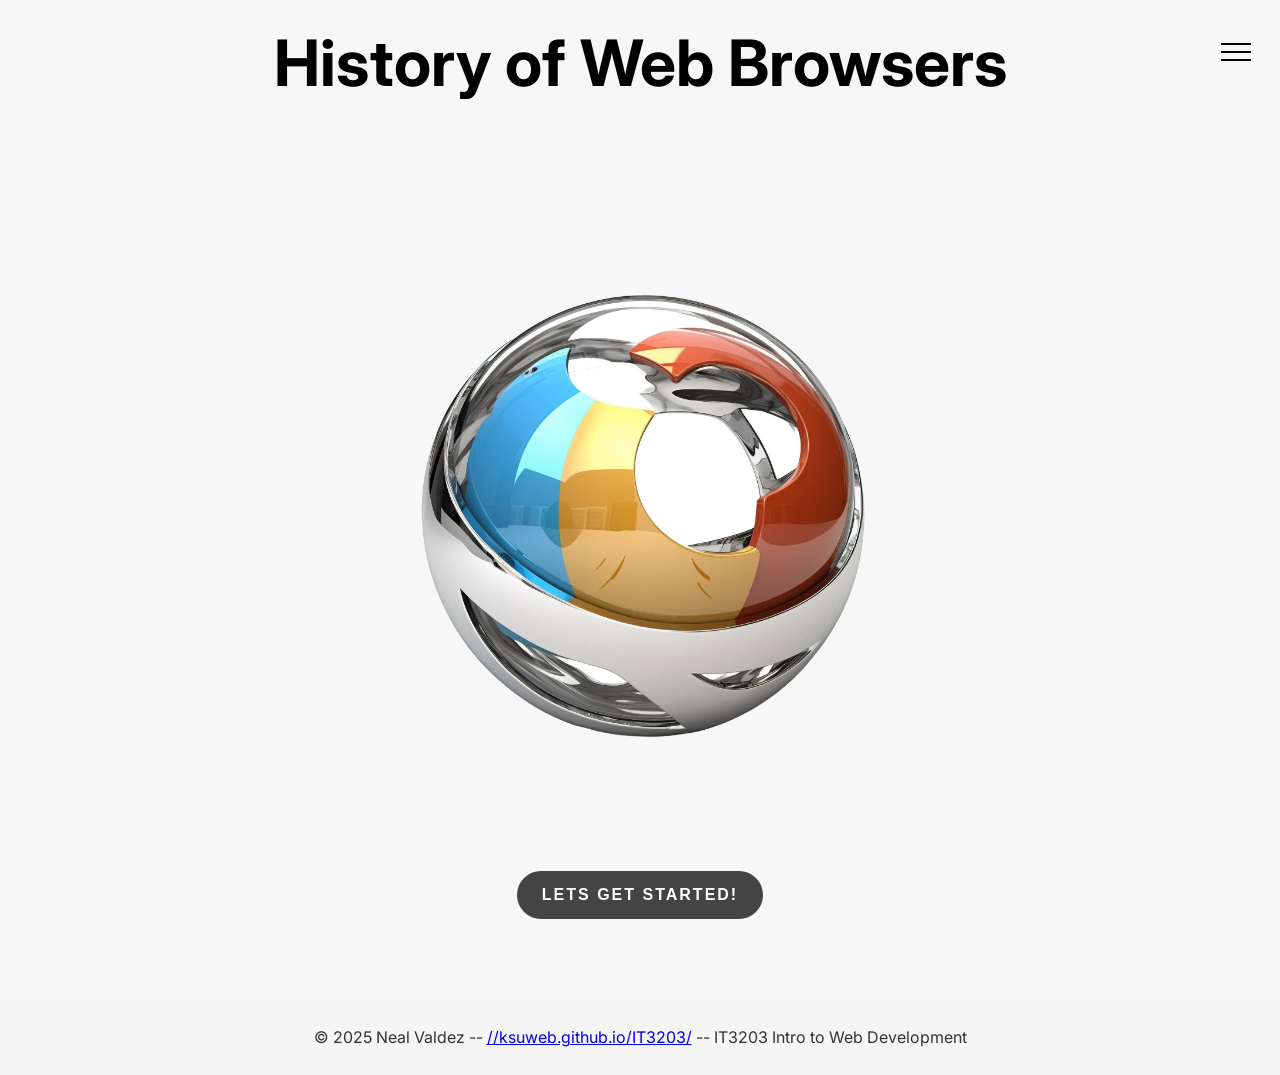
<file: index.html>
<!DOCTYPE html>
<html lang="en">
   <head>
      <meta charset="UTF-8">
      <meta name="viewport" content="width=device-width, initial-scale=1.0">
      <title>Web Browser History</title>
      <link rel="preconnect" href="https://fonts.googleapis.com">
      <link rel="preconnect" href="https://fonts.gstatic.com" crossorigin>
      <link href="https://fonts.googleapis.com/css2?family=Inter:ital,opsz,wght@0,14..32,100..900;1,14..32,100..900&display=swap" rel="stylesheet">
      <link rel="stylesheet" type="text/css" href="style.css" />
   </head>
   <body>
      <header class="site-header">
         <h1>History of Web Browsers</h1>
         <input type="checkbox" id="menu-toggle" class="toggler" />      
         <div class="header-content">
            <label class="hamburger-btn" for="menu-toggle">
               <div></div>
            </label>
         </div>
         <!-- BACKDROP OVERLAY -->
         <div class="menu-overlay"></div>
         <!-- SLIDE-IN MENU -->
         <nav class="hamburger-menu">
            <ul>
               <li><a href="index.html">Home</a></li>
               <li><a href="earlyWeb.html">Early Web Browsers</a></li>
               <li><a href="modernWeb.html">Modern Web Browsers</a></li>
               <li><a href="quiz.html">Quiz</a></li>
               <li><a href="references.html">References</a></li>
            </ul>
         </nav>
      </header>
      <!-- Center image & center button wrapped in a styling div -->
      <div class="top-center">
         <div class="logos-slide">
            <img src="webBrowserLogo.png" alt="Timeline of browser logos">
         </div>
         <div class="next-container">
            <a href="earlyWeb.html"><button class="next-btn">Lets Get Started!</button></a>
         </div>
      </div>
      <footer class="site-footer">
         <p>
            © 2025 Neal Valdez -- <a href="//ksuweb.github.io/IT3203/" target="_blank">//ksuweb.github.io/IT3203/</a> -- IT3203 Intro to Web Development
         </p>
      </footer>
      <!--JS script -->
      <script src="main.js"></script>
   </body>
</html>
</file>
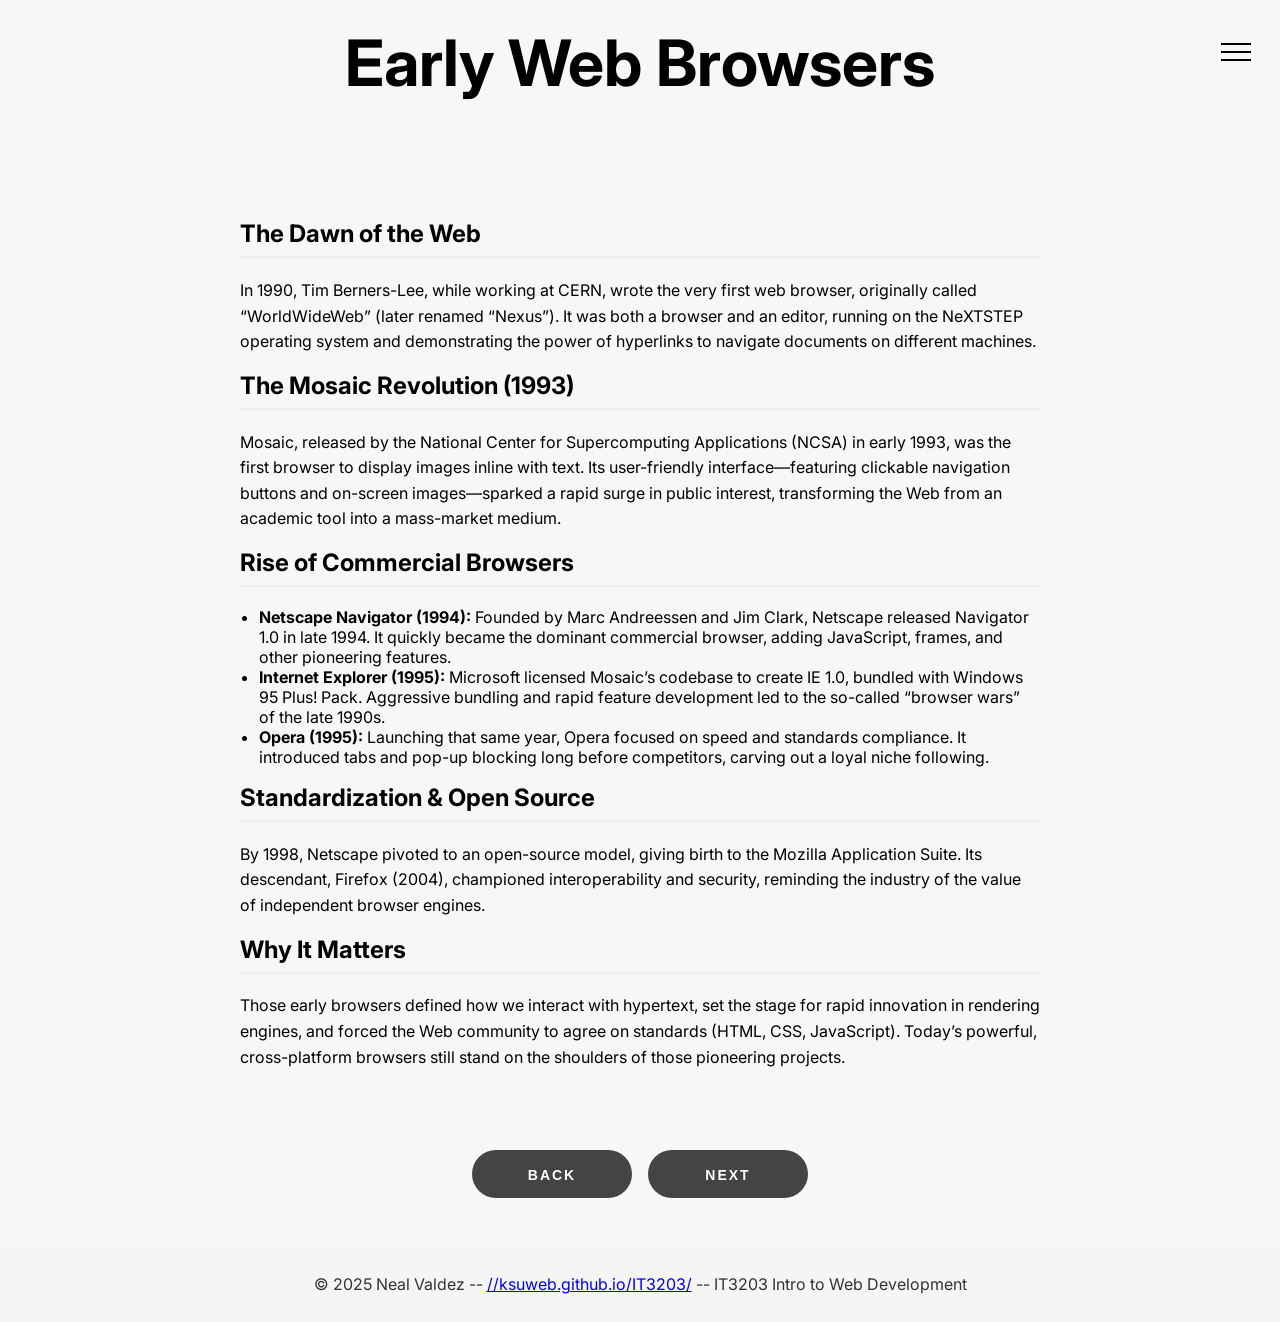
<file: earlyWeb.html>
<!DOCTYPE html>
<html lang="en">
   <head>
      <meta charset="UTF-8">
      <meta name="viewport" content="width=device-width, initial-scale=1.0">
      <title>Early Web Browsers</title>
      <link rel="preconnect" href="https://fonts.googleapis.com">
      <link rel="preconnect" href="https://fonts.gstatic.com" crossorigin>
      <link href="https://fonts.googleapis.com/css2?family=Inter:ital,opsz,wght@0,14..32,100..900;1,14..32,100..900&display=swap" rel="stylesheet">
      <link rel="stylesheet" type="text/css" href="style.css" />
   </head>
   <body>
      <header class="site-header">
         <h1>Early Web Browsers</h1>
         <input type="checkbox" id="menu-toggle" class="toggler" />      
         <div class="header-content">
            <label class="hamburger-btn" for="menu-toggle">
               <div></div>
            </label>
         </div>
         <!-- BACKDROP OVERLAY -->
         <div class="menu-overlay"></div>
         <!-- SLIDE-IN MENU -->
         <nav class="hamburger-menu">
            <ul>
               <li><a href="index.html">Home</a></li>
               <li><a href="earlyWeb.html">Early Web Browsers</a></li>
               <li><a href="modernWeb.html">Modern Web Browsers</a></li>
               <li><a href="quiz.html">Quiz</a></li>
               <li><a href="references.html">References</a></li>
            </ul>
         </nav>
      </header>
      <!-- early web browser content, retrieved from essay(Assignment 1) -->
      <main class="content">
         <h2>The Dawn of the Web</h2>
         <p>
            In 1990, Tim Berners-Lee, while working at CERN, wrote the very first web browser,
            originally called “WorldWideWeb” (later renamed “Nexus”). It was both a browser and
            an editor, running on the NeXTSTEP operating system and demonstrating the power of
            hyperlinks to navigate documents on different machines.
         </p>
         <h2>The Mosaic Revolution (1993)</h2>
         <p>
            Mosaic, released by the National Center for Supercomputing Applications (NCSA) in
            early 1993, was the first browser to display images inline with text. Its user-friendly
            interface—featuring clickable navigation buttons and on-screen images—sparked a rapid
            surge in public interest, transforming the Web from an academic tool into a mass-market
            medium.
         </p>
         <h2>Rise of Commercial Browsers</h2>
         <ul>
            <li>
               <strong>Netscape Navigator (1994):</strong> Founded by Marc Andreessen and Jim
               Clark, Netscape released Navigator 1.0 in late 1994. It quickly became the dominant
               commercial browser, adding JavaScript, frames, and other pioneering features.
            </li>
            <li>
               <strong>Internet Explorer (1995):</strong> Microsoft licensed Mosaic’s codebase
               to create IE 1.0, bundled with Windows 95 Plus! Pack. Aggressive bundling and rapid
               feature development led to the so-called “browser wars” of the late 1990s.
            </li>
            <li>
               <strong>Opera (1995):</strong> Launching that same year, Opera focused on speed
               and standards compliance. It introduced tabs and pop-up blocking long before
               competitors, carving out a loyal niche following.
            </li>
         </ul>
         <h2>Standardization & Open Source</h2>
         <p>
            By 1998, Netscape pivoted to an open-source model, giving birth to the Mozilla
            Application Suite. Its descendant, Firefox (2004), championed interoperability
            and security, reminding the industry of the value of independent browser engines.
         </p>
         <h2>Why It Matters</h2>
         <p>
            Those early browsers defined how we interact with hypertext, set the stage for rapid
            innovation in rendering engines, and forced the Web community to agree on standards
            (HTML, CSS, JavaScript). Today’s powerful, cross-platform browsers still stand on
            the shoulders of those pioneering projects.
         </p>
      </main>
      <!-- div block for next/back buttons-->
      <div class="next-container">
         <a href="index.html"><button class="next-btn">Back</button></a>
         <a href="modernWeb.html"><button class="next-btn">Next</button></a>
      </div>
      <footer class="site-footer">
         <p>
            © 2025 Neal Valdez -- <a href="//ksuweb.github.io/IT3203/" target="_blank">//ksuweb.github.io/IT3203/</a> -- IT3203 Intro to Web Development
         </p>
      </footer>
      <!--JS script for hamburger button functionality -->
      <script src="main.js"></script>
   </body>
</html>
</file>
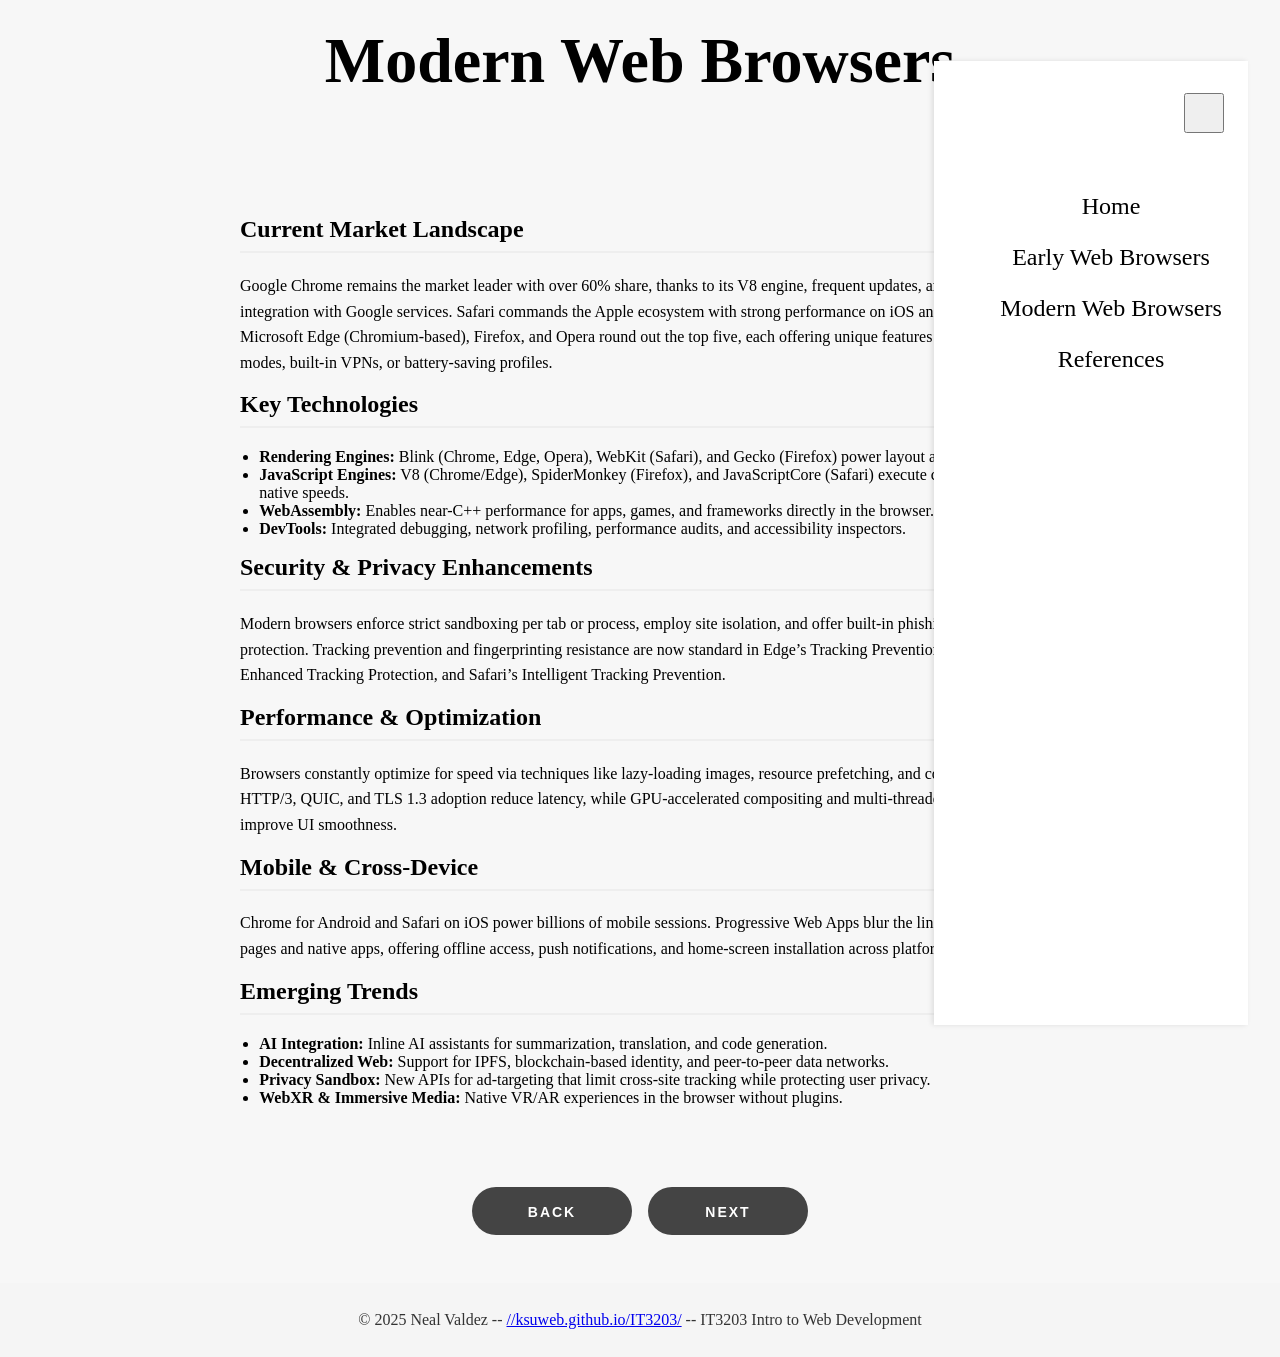
<file: ModernWeb.html>
<!DOCTYPE html>
<html lang="en">
<head>
    <meta charset="UTF-8">
    <meta name="viewport" content="width=device-width, initial-scale=1.0">
    <title>Modern Web Browsers</title>
    <link rel="stylesheet" type="text/css" href="style.css" />
</head>
  <body>
      <!-- same as index -->
      <header class="site-header">
        <h1>Modern Web Browsers</h1>

        <div class="hamburger-wrapper">
          <button class="hamburger-btn" aria-label="Toggle menu">
            <span></span>
            <span></span>
            <span></span>
          </button>

          <nav class="hamburger-menu">
            <ul>
                <li><a href="index.html">Home</a></li>
                <li><a href="earlyWeb.html">Early Web Browsers</a></li>
                <li><a href="modernWeb.html">Modern Web Browsers</a></li>
                <li><a href="references.html">References</a></li>
              </ul>
          </nav>
        </div>
      </header>
      
        <!-- modern web browser content, retrieved from essay(Assignment 1) -->
        <main class="content">

          <h2>Current Market Landscape</h2>
          <p>
            Google Chrome remains the market leader with over 60% share, thanks to its V8 engine,
            frequent updates, and deep integration with Google services. Safari commands the Apple
            ecosystem with strong performance on iOS and macOS. Microsoft Edge (Chromium-based),
            Firefox, and Opera round out the top five, each offering unique features like privacy
            modes, built-in VPNs, or battery-saving profiles.
          </p>
      
          <h2>Key Technologies</h2>
          <ul>
            <li><strong>Rendering Engines:</strong> Blink (Chrome, Edge, Opera), WebKit (Safari), and Gecko (Firefox) power layout and paint.</li>
            <li><strong>JavaScript Engines:</strong> V8 (Chrome/Edge), SpiderMonkey (Firefox), and JavaScriptCore (Safari) execute code at near-native speeds.</li>
            <li><strong>WebAssembly:</strong> Enables near-C++ performance for apps, games, and frameworks directly in the browser.</li>
            <li><strong>DevTools:</strong> Integrated debugging, network profiling, performance audits, and accessibility inspectors.</li>
          </ul>
      
          <h2>Security &amp; Privacy Enhancements</h2>
          <p>
            Modern browsers enforce strict sandboxing per tab or process, employ site isolation,
            and offer built-in phishing/malware protection. Tracking prevention and fingerprinting
            resistance are now standard in Edge’s Tracking Prevention, Firefox’s Enhanced Tracking
            Protection, and Safari’s Intelligent Tracking Prevention.
          </p>
      
          <h2>Performance &amp; Optimization</h2>
          <p>
            Browsers constantly optimize for speed via techniques like lazy-loading images,
            resource prefetching, and code-splitting. HTTP/3, QUIC, and TLS 1.3 adoption reduce
            latency, while GPU-accelerated compositing and multi-threaded layout improve UI smoothness.
          </p>
      
          <h2>Mobile &amp; Cross-Device</h2>
          <p>
            Chrome for Android and Safari on iOS power billions of mobile sessions. Progressive
            Web Apps blur the line between web pages and native apps, offering offline access,
            push notifications, and home-screen installation across platforms.
          </p>
      
          <h2>Emerging Trends</h2>
          <ul>
            <li><strong>AI Integration:</strong> Inline AI assistants for summarization, translation, and code generation.</li>
            <li><strong>Decentralized Web:</strong> Support for IPFS, blockchain-based identity, and peer-to-peer data networks.</li>
            <li><strong>Privacy Sandbox:</strong> New APIs for ad-targeting that limit cross-site tracking while protecting user privacy.</li>
            <li><strong>WebXR &amp; Immersive Media:</strong> Native VR/AR experiences in the browser without plugins.</li>
          </ul>
        </main>

        <!-- div block for next/back buttons-->
        <div class="next-container">
          <a href="earlyWeb.html"><button class="next-btn">Back</button></a>
          <a href="references.html"><button class="next-btn">Next</button></a>
        </div>

        <footer class="site-footer">
          <p>
            © 2025 Neal Valdez -- <a href="//ksuweb.github.io/IT3203/" target="_blank">//ksuweb.github.io/IT3203/</a> -- IT3203 Intro to Web Development
          </p>
        </footer>

        <script src="main.js"></script>
  </body>
</html>
</file>
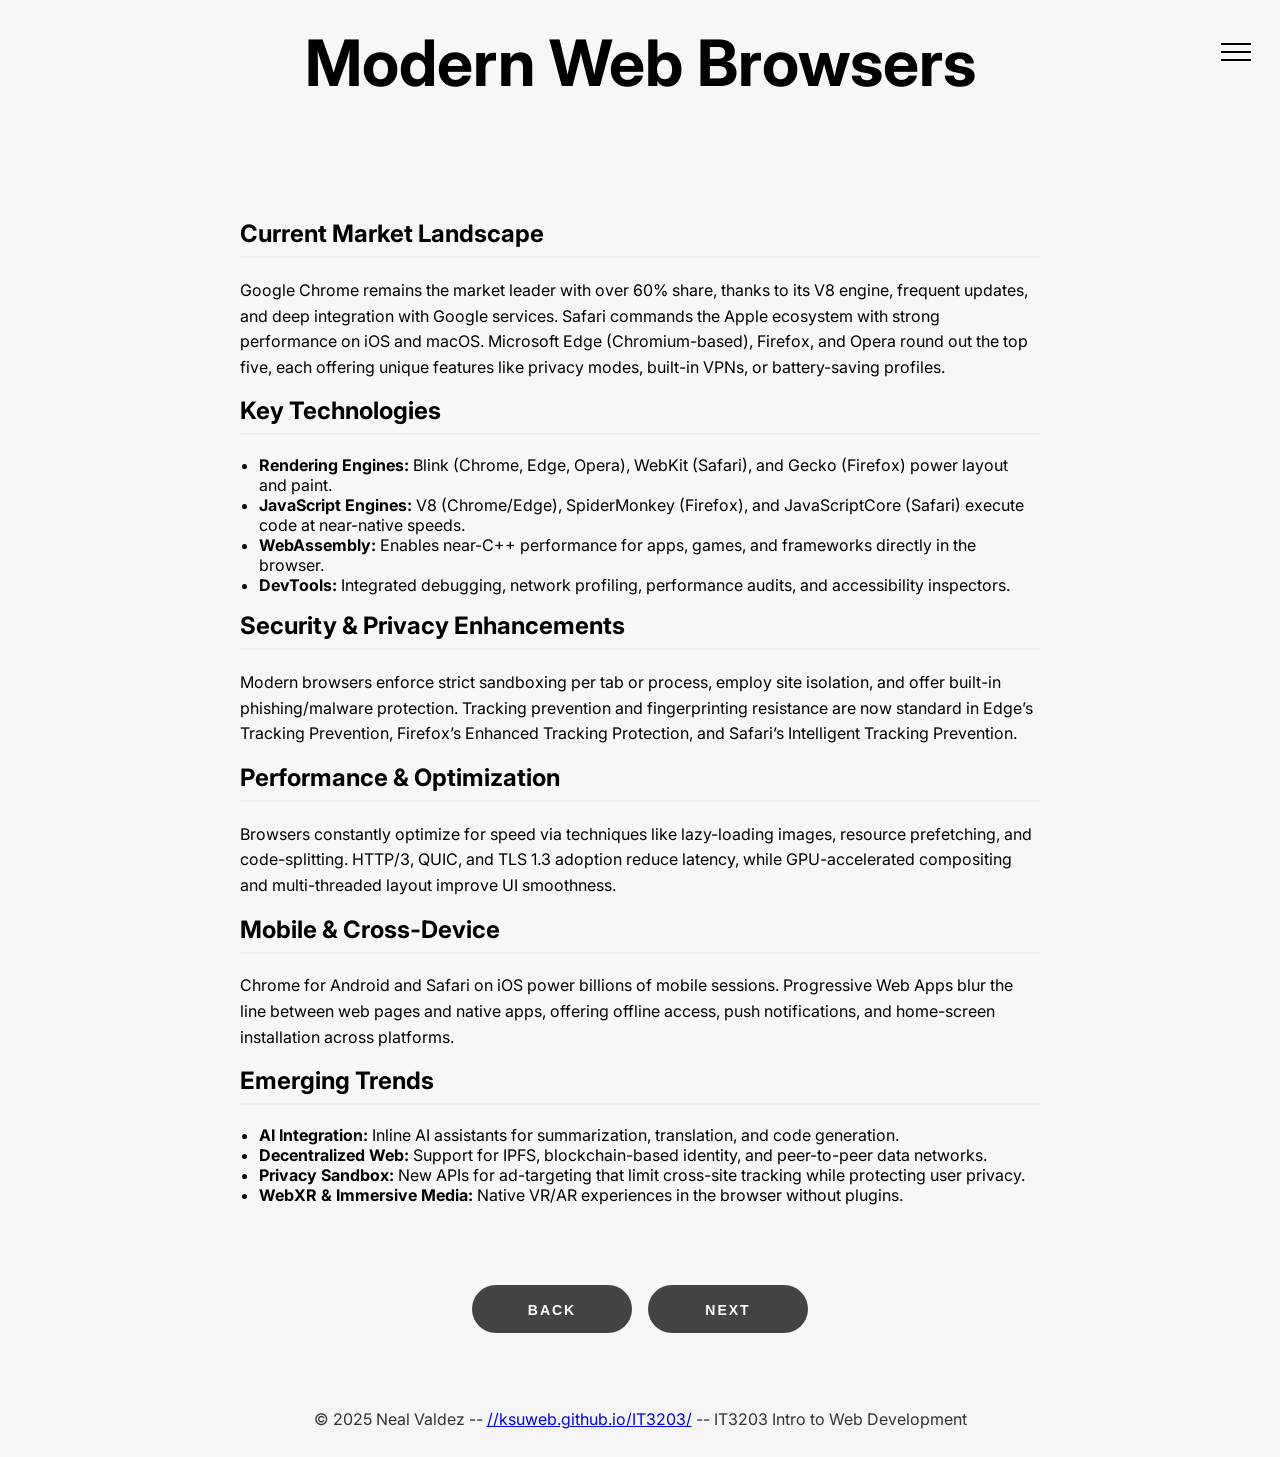
<file: modernWeb.html>
<!DOCTYPE html>
<html lang="en">
   <head>
      <meta charset="UTF-8">
      <meta name="viewport" content="width=device-width, initial-scale=1.0">
      <title>Modern Web Browsers</title>
      <link rel="preconnect" href="https://fonts.googleapis.com">
      <link rel="preconnect" href="https://fonts.gstatic.com" crossorigin>
      <link href="https://fonts.googleapis.com/css2?family=Inter:ital,opsz,wght@0,14..32,100..900;1,14..32,100..900&display=swap" rel="stylesheet">
      <link rel="stylesheet" type="text/css" href="style.css" />
   </head>
   <body>
      <header class="site-header">
         <h1>Modern Web Browsers</h1>
         <input type="checkbox" id="menu-toggle" class="toggler" />      
         <div class="header-content">
            <label class="hamburger-btn" for="menu-toggle">
               <div></div>
            </label>
         </div>
         <!-- BACKDROP OVERLAY -->
         <div class="menu-overlay"></div>
         <!-- SLIDE-IN MENU -->
         <nav class="hamburger-menu">
            <ul>
               <li><a href="index.html">Home</a></li>
               <li><a href="earlyWeb.html">Early Web Browsers</a></li>
               <li><a href="modernWeb.html">Modern Web Browsers</a></li>
               <li><a href="quiz.html">Quiz</a></li>
               <li><a href="references.html">References</a></li>
            </ul>
         </nav>
      </header>
      <!-- modern web browser content, retrieved from essay(Assignment 1) -->
      <main class="content">
         <h2>Current Market Landscape</h2>
         <p>
            Google Chrome remains the market leader with over 60% share, thanks to its V8 engine,
            frequent updates, and deep integration with Google services. Safari commands the Apple
            ecosystem with strong performance on iOS and macOS. Microsoft Edge (Chromium-based),
            Firefox, and Opera round out the top five, each offering unique features like privacy
            modes, built-in VPNs, or battery-saving profiles.
         </p>
         <h2>Key Technologies</h2>
         <ul>
            <li><strong>Rendering Engines:</strong> Blink (Chrome, Edge, Opera), WebKit (Safari), and Gecko (Firefox) power layout and paint.</li>
            <li><strong>JavaScript Engines:</strong> V8 (Chrome/Edge), SpiderMonkey (Firefox), and JavaScriptCore (Safari) execute code at near-native speeds.</li>
            <li><strong>WebAssembly:</strong> Enables near-C++ performance for apps, games, and frameworks directly in the browser.</li>
            <li><strong>DevTools:</strong> Integrated debugging, network profiling, performance audits, and accessibility inspectors.</li>
         </ul>
         <h2>Security &amp; Privacy Enhancements</h2>
         <p>
            Modern browsers enforce strict sandboxing per tab or process, employ site isolation,
            and offer built-in phishing/malware protection. Tracking prevention and fingerprinting
            resistance are now standard in Edge’s Tracking Prevention, Firefox’s Enhanced Tracking
            Protection, and Safari’s Intelligent Tracking Prevention.
         </p>
         <h2>Performance &amp; Optimization</h2>
         <p>
            Browsers constantly optimize for speed via techniques like lazy-loading images,
            resource prefetching, and code-splitting. HTTP/3, QUIC, and TLS 1.3 adoption reduce
            latency, while GPU-accelerated compositing and multi-threaded layout improve UI smoothness.
         </p>
         <h2>Mobile &amp; Cross-Device</h2>
         <p>
            Chrome for Android and Safari on iOS power billions of mobile sessions. Progressive
            Web Apps blur the line between web pages and native apps, offering offline access,
            push notifications, and home-screen installation across platforms.
         </p>
         <h2>Emerging Trends</h2>
         <ul>
            <li><strong>AI Integration:</strong> Inline AI assistants for summarization, translation, and code generation.</li>
            <li><strong>Decentralized Web:</strong> Support for IPFS, blockchain-based identity, and peer-to-peer data networks.</li>
            <li><strong>Privacy Sandbox:</strong> New APIs for ad-targeting that limit cross-site tracking while protecting user privacy.</li>
            <li><strong>WebXR &amp; Immersive Media:</strong> Native VR/AR experiences in the browser without plugins.</li>
         </ul>
      </main>
      <!-- div block for next/back buttons-->
      <div class="next-container">
         <a href="earlyWeb.html"><button class="next-btn">Back</button></a>
         <a href="quiz.html"><button class="next-btn">Next</button></a>
      </div>
      <footer class="site-footer">
         <p>
            © 2025 Neal Valdez -- <a href="//ksuweb.github.io/IT3203/" target="_blank">//ksuweb.github.io/IT3203/</a> -- IT3203 Intro to Web Development
         </p>
      </footer>
      <script src="main.js"></script>
   </body>
</html>
</file>
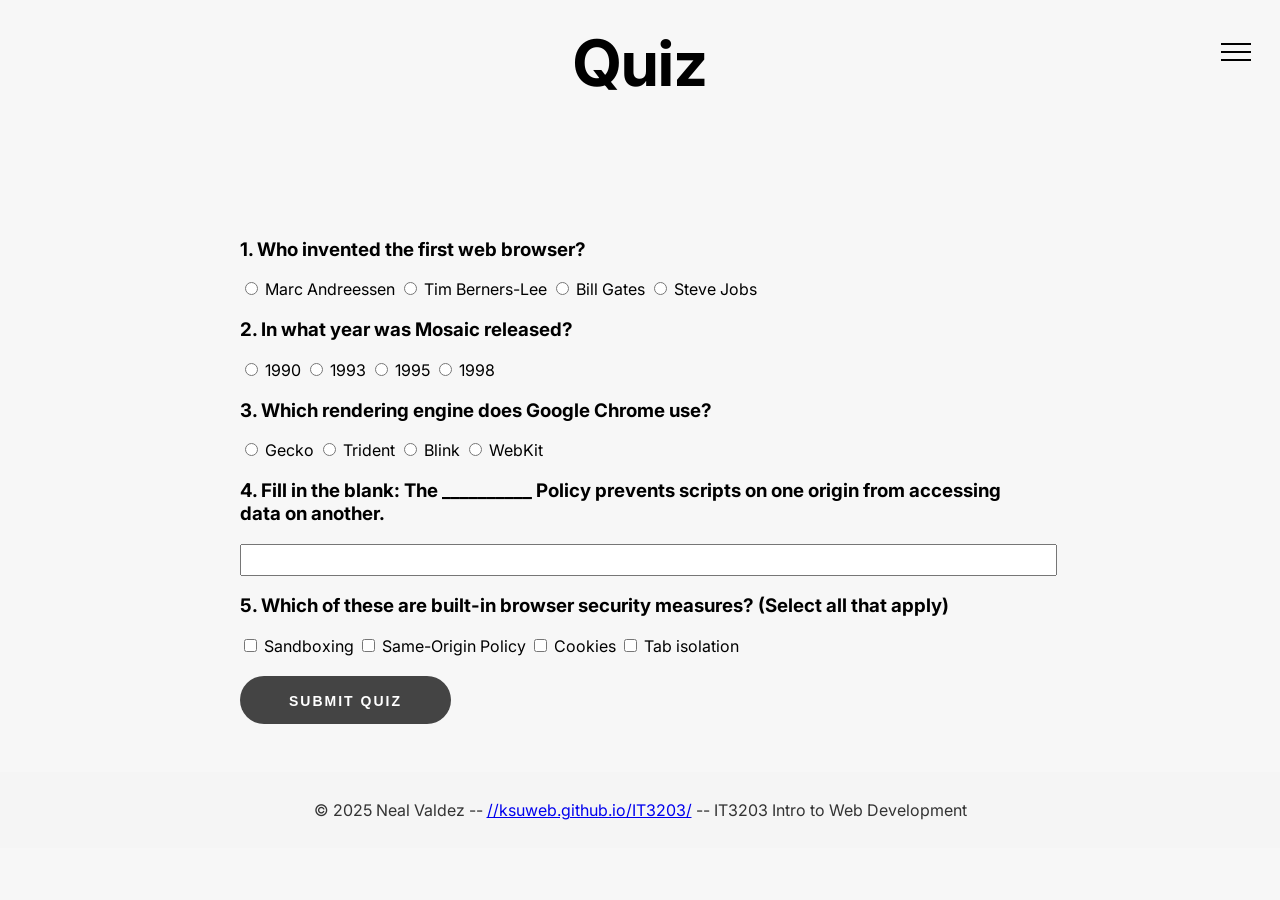
<file: quiz.html>
<!DOCTYPE html>
<html lang="en">
   <head>
      <meta charset="UTF-8">
      <meta name="viewport" content="width=device-width, initial-scale=1.0">
      <title>Quiz</title>
      <link rel="preconnect" href="https://fonts.googleapis.com">
      <link rel="preconnect" href="https://fonts.gstatic.com" crossorigin>
      <link href="https://fonts.googleapis.com/css2?family=Inter:ital,opsz,wght@0,14..32,100..900;1,14..32,100..900&display=swap" rel="stylesheet">
      <link rel="stylesheet" type="text/css" href="style.css" />
   </head>
   <body>
      <header class="site-header">
         <h1>Quiz</h1>
         <input type="checkbox" id="menu-toggle" class="toggler" />      
         <div class="header-content">
            <label class="hamburger-btn" for="menu-toggle">
               <div></div>
            </label>
         </div>
         <!-- BACKDROP OVERLAY -->
         <div class="menu-overlay"></div>
         <!-- SLIDE-IN MENU -->
         <nav class="hamburger-menu">
            <ul>
               <li><a href="index.html">Home</a></li>
               <li><a href="earlyWeb.html">Early Web Browsers</a></li>
               <li><a href="modernWeb.html">Modern Web Browsers</a></li>
               <li><a href="quiz.html">Quiz</a></li>
               <li><a href="references.html">References</a></li>
            </ul>
         </nav>
      </header>
      <main class="content">
         <form id="quizForm">
            <!-- Q1 -->
            <div class="question">
               <h3>1. Who invented the first web browser?</h3>
               <label><input type="radio" name="q1" value="A"> Marc Andreessen</label>
               <label><input type="radio" name="q1" value="B"> Tim Berners-Lee</label>
               <label><input type="radio" name="q1" value="C"> Bill Gates</label>
               <label><input type="radio" name="q1" value="D"> Steve Jobs</label>
            </div>
            <!-- Q2 -->
            <div class="question">
               <h3>2. In what year was Mosaic released?</h3>
               <label><input type="radio" name="q2" value="A"> 1990</label>
               <label><input type="radio" name="q2" value="B"> 1993</label>
               <label><input type="radio" name="q2" value="C"> 1995</label>
               <label><input type="radio" name="q2" value="D"> 1998</label>
            </div>
            <!-- Q3 -->
            <div class="question">
               <h3>3. Which rendering engine does Google Chrome use?</h3>
               <label><input type="radio" name="q3" value="A"> Gecko</label>
               <label><input type="radio" name="q3" value="B"> Trident</label>
               <label><input type="radio" name="q3" value="C"> Blink</label>
               <label><input type="radio" name="q3" value="D"> WebKit</label>
            </div>
            <!-- Q4 -->
            <div class="question">
               <h3>4. Fill in the blank: The __________ Policy prevents scripts on one origin from accessing data on another.</h3>
               <input type="text" name="q4" style="width:100%; padding:0.4rem;" />
            </div>
            <!-- Q5 -->
            <div class="question">
               <h3>5. Which of these are built-in browser security measures? (Select all that apply)</h3>
               <label><input type="checkbox" name="q5" value="sandboxing"> Sandboxing</label>
               <label><input type="checkbox" name="q5" value="sameOrigin"> Same-Origin Policy</label>
               <label><input type="checkbox" name="q5" value="cookies"> Cookies</label>
               <label><input type="checkbox" name="q5" value="tabs"> Tab isolation</label>
            </div>
            <button class="QuizBtn" type="submit">Submit Quiz</button>
         </form>
         <div id="results" hidden>
            <h2>Your Results</h2>
            <div id="details"></div>
            <p><strong>Total Score:</strong> <span id="score"></span>/5</p>
            <p><strong>Outcome:</strong> <span id="outcome"></span></p>
            <button id="restartBtn" class="QuizBtn" >Restart Quiz</button>
         </div>
      </main>
      <footer class="site-footer">
         <p>
            © 2025 Neal Valdez -- <a href="//ksuweb.github.io/IT3203/" target="_blank">//ksuweb.github.io/IT3203/</a> -- IT3203 Intro to Web Development
         </p>
      </footer>
      <!--JS script for hamburger button functionality -->
      <script src="main.js"></script>
   </body>
</html>
</file>
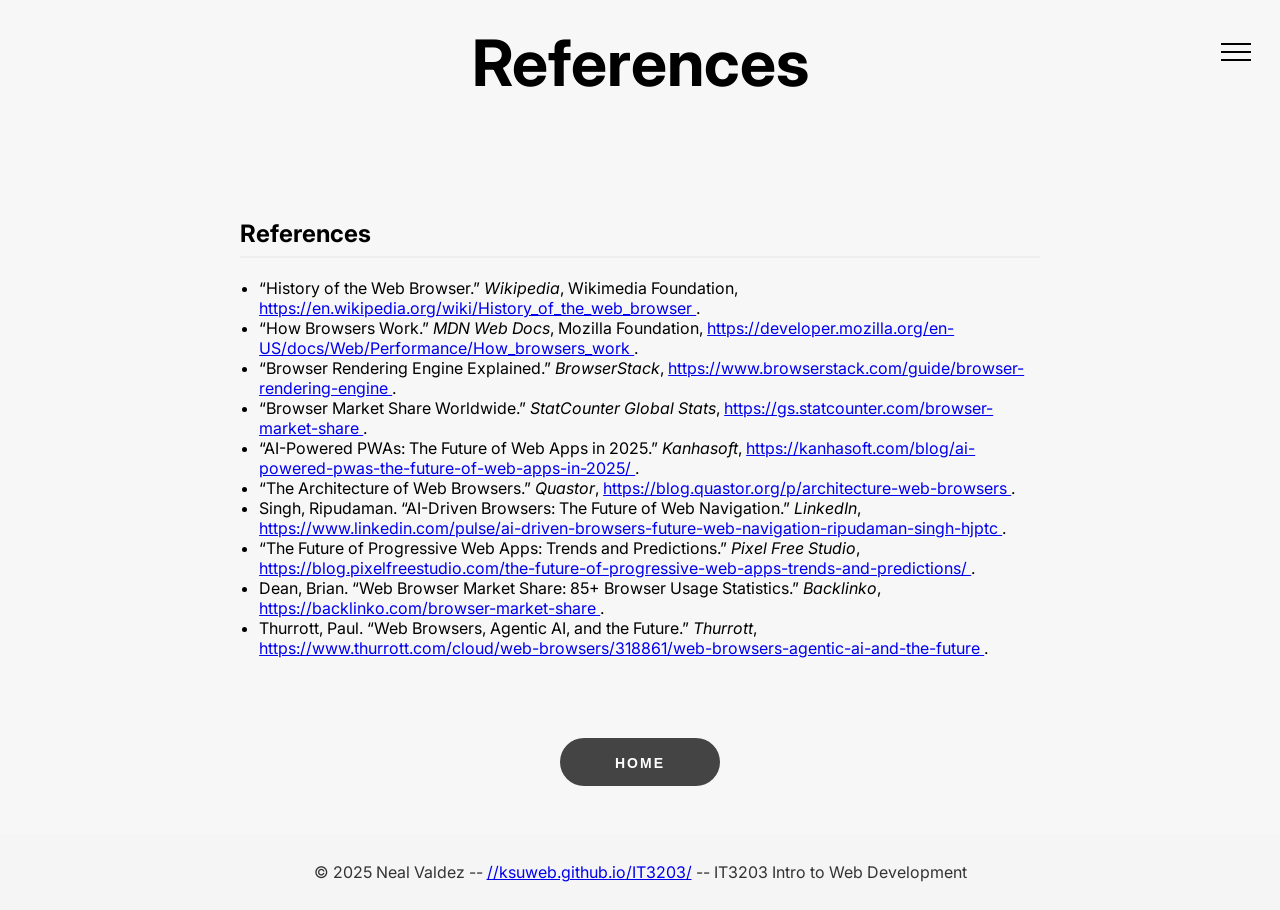
<file: references.html>
<!DOCTYPE html>
<html lang="en">
   <head>
      <meta charset="UTF-8">
      <meta name="viewport" content="width=device-width, initial-scale=1.0">
      <title>References</title>
      <link rel="preconnect" href="https://fonts.googleapis.com">
      <link rel="preconnect" href="https://fonts.gstatic.com" crossorigin>
      <link href="https://fonts.googleapis.com/css2?family=Inter:ital,opsz,wght@0,14..32,100..900;1,14..32,100..900&display=swap" rel="stylesheet">
      <link rel="stylesheet" type="text/css" href="style.css"/>
   </head>
   <body>
      <header class="site-header">
         <h1>References</h1>
         <input type="checkbox" id="menu-toggle" class="toggler" />      
         <div class="header-content">
            <label class="hamburger-btn" for="menu-toggle">
               <div></div>
            </label>
         </div>
         <!-- BACKDROP OVERLAY -->
         <div class="menu-overlay"></div>
         <!-- SLIDE-IN MENU -->
         <nav class="hamburger-menu">
            <ul>
               <li><a href="index.html">Home</a></li>
               <li><a href="earlyWeb.html">Early Web Browsers</a></li>
               <li><a href="modernWeb.html">Modern Web Browsers</a></li>
               <li><a href="quiz.html">Quiz</a></li>
               <li><a href="references.html">References</a></li>
            </ul>
         </nav>
      </header>
      <!-- References section, list format-->
      <main class="content">
         <h2>References</h2>
         <ul>
            <li>
               “History of the Web Browser.” <em>Wikipedia</em>, Wikimedia Foundation,  
               <a href="https://en.wikipedia.org/wiki/History_of_the_web_browser" target="_blank">
               https://en.wikipedia.org/wiki/History_of_the_web_browser
               </a>.
            </li>
            <li>
               “How Browsers Work.” <em>MDN Web Docs</em>, Mozilla Foundation,  
               <a href="https://developer.mozilla.org/en-US/docs/Web/Performance/How_browsers_work" target="_blank">
               https://developer.mozilla.org/en-US/docs/Web/Performance/How_browsers_work
               </a>.
            </li>
            <li>
               “Browser Rendering Engine Explained.” <em>BrowserStack</em>,  
               <a href="https://www.browserstack.com/guide/browser-rendering-engine" target="_blank">
               https://www.browserstack.com/guide/browser-rendering-engine
               </a>.
            </li>
            <li>
               “Browser Market Share Worldwide.” <em>StatCounter Global Stats</em>,  
               <a href="https://gs.statcounter.com/browser-market-share" target="_blank">
               https://gs.statcounter.com/browser-market-share
               </a>.
            </li>
            <li>
               “AI-Powered PWAs: The Future of Web Apps in 2025.” <em>Kanhasoft</em>,  
               <a href="https://kanhasoft.com/blog/ai-powered-pwas-the-future-of-web-apps-in-2025/" target="_blank">
               https://kanhasoft.com/blog/ai-powered-pwas-the-future-of-web-apps-in-2025/
               </a>.
            </li>
            <li>
               “The Architecture of Web Browsers.” <em>Quastor</em>,  
               <a href="https://blog.quastor.org/p/architecture-web-browsers" target="_blank">
               https://blog.quastor.org/p/architecture-web-browsers
               </a>.
            </li>
            <li>
               Singh, Ripudaman. “AI-Driven Browsers: The Future of Web Navigation.” <em>LinkedIn</em>,  
               <a href="https://www.linkedin.com/pulse/ai-driven-browsers-future-web-navigation-ripudaman-singh-hjptc" target="_blank">
               https://www.linkedin.com/pulse/ai-driven-browsers-future-web-navigation-ripudaman-singh-hjptc
               </a>.
            </li>
            <li>
               “The Future of Progressive Web Apps: Trends and Predictions.” <em>Pixel Free Studio</em>,  
               <a href="https://blog.pixelfreestudio.com/the-future-of-progressive-web-apps-trends-and-predictions/" target="_blank">
               https://blog.pixelfreestudio.com/the-future-of-progressive-web-apps-trends-and-predictions/
               </a>.
            </li>
            <li>
               Dean, Brian. “Web Browser Market Share: 85+ Browser Usage Statistics.” <em>Backlinko</em>,  
               <a href="https://backlinko.com/browser-market-share" target="_blank">
               https://backlinko.com/browser-market-share
               </a>.
            </li>
            <li>
               Thurrott, Paul. “Web Browsers, Agentic AI, and the Future.” <em>Thurrott</em>,  
               <a href="https://www.thurrott.com/cloud/web-browsers/318861/web-browsers-agentic-ai-and-the-future" target="_blank">
               https://www.thurrott.com/cloud/web-browsers/318861/web-browsers-agentic-ai-and-the-future
               </a>.
            </li>
         </ul>
      </main>
      <!-- div block home button-->
      <div class="next-container">
         <a href="index.html"><button class="next-btn">Home</button></a>
      </div>
      <footer class="site-footer">
         <p>
            © 2025 Neal Valdez -- <a href="//ksuweb.github.io/IT3203/" target="_blank">//ksuweb.github.io/IT3203/</a> -- IT3203 Intro to Web Development
         </p>
      </footer>
      <script src="main.js"></script>
   </body>
</html>
</file>
<file: style.css>
/* reset */
html,
body {
	margin: 0;
	padding: 0;
	height: 100%;
	font-family: "Inter";
	background-color: #f7f7f7;
}

.site-header {
	position: relative;
	text-align: center;
	/* keep H1 centered */
	padding: 1.5rem 2rem;
}

.site-header h1 {
	margin: 0;
	font-size: 400%;
}

/* Float the entire hamburger at the right, centered vertically */
.hamburger-wrapper {
	position: absolute;
	top: 50%;
	right: 2rem;
	/* adjust horizontal offset */
	transform: translateY(-50%);
	z-index: 10;
}


/* HIDDEN CHECKBOX */
.toggler {
	position: absolute;
	top: 2rem;
	right: 1.5rem;
	width: 40px;
	height: 40px;
	opacity: 0;
	z-index: 4;
	cursor: pointer;
}

/* Hamburger icon */
.hamburger-btn {
	display: flex;
	align-items: center;
	justify-content: center;
	width: 40px;
	height: 40px;
	cursor: pointer;
	position: absolute;
	top: 2rem;
	right: 1.5rem;
	z-index: 3;
}

.hamburger-btn div {
	width: 30px;
	height: 2px;
	background-color: black;
	position: relative;
	transition: background 0.3s ease;
}

.hamburger-btn div::before,
.hamburger-btn div::after {
	content: '';
	position: absolute;
	width: 30px;
	height: 2px;
	background-color: black;
	transition: all 0.3s ease;
	left: 0;
}

.hamburger-btn div::before {
	top: -8px;
}

.hamburger-btn div::after {
	top: 8px;
}

/* Transform icon into X */
.toggler:checked+.header-content .hamburger-btn div {
	background-color: transparent;
}

.toggler:checked+.header-content .hamburger-btn div::before {
	transform: rotate(45deg);
	top: 0;
}

.toggler:checked+.header-content .hamburger-btn div::after {
	transform: rotate(-45deg);
	top: 0;
}

/* Slide-in menu */
.hamburger-menu {
	position: fixed;
	top: 0;
	right: -100%;
	width: 250px;
	height: 100vh;
	background-color: white;
	box-shadow: -2px 0 5px rgba(0, 0, 0, 0.1);
	transition: right 0.3s ease;
	z-index: 2;
	padding: 2rem;
	display: flex;
	flex-direction: column;
	align-items: flex-start;
}

/* Toggle menu visible */
.toggler:checked~.hamburger-menu {
	right: 0;
}

.hamburger-menu ul {
	list-style: none;
	margin: 0;
	padding: 100px 20px;
	width: 100%;
}

.hamburger-menu ul li {
	margin-bottom: 1.5rem;
	width: 100%;
}

.hamburger-menu ul li a {
	text-decoration: none;
	font-size: 1.5rem;
	color: black;
	display: block;
	width: 100%;
}

.hamburger-menu ul li a:hover {
	transform: scale(1.08);
	color: orange;
}

/* Shadow Overlay */
.menu-overlay {
	position: fixed;
	top: 0;
	left: 0;
	width: 100%;
	height: 100vh;
	background-color: rgba(0, 0, 0, 0.4);
	z-index: 1;
	opacity: 0;
	pointer-events: none;
	transition: opacity 0.3s ease;
}

/* Show overlay when toggler is checked */
.toggler:checked~.menu-overlay {
	opacity: 1;
	pointer-events: all;
}

/* Adjust z-index for other components */
.site-header {
	position: relative;
	z-index: 10;
}

.hamburger-menu {
	z-index: 2;
}

.toggler {
	z-index: 4;
}

.hamburger-btn {
	z-index: 3;
}


/* index page center image and buttons formatting */
.top-center {

	margin: calc(30px + 3rem) auto 2rem auto;
	display: flex;
	flex-direction: column;
	align-items: center;
	gap: 1rem;

	width: min(80vw, 600px);
}

.top-center img {
	width: 100%;
	height: auto;
	object-fit: contain;
}

.top-center button {
	padding: 0.5rem 1.5rem;
	font-size: 1rem;
	cursor: pointer;
}

/* Content styling */
.content {
	margin: calc(30px + 3rem) auto 2rem auto;
	/* below header */
	width: min(90vw, 800px);
	padding: 1rem;
}

.content h2 {
	margin-top: 0;
	font-size: 1.5rem;
	border-bottom: 2px solid #eee;
	padding-bottom: 0.5rem;
}

.content p {
	line-height: 1.6;
	margin: 1rem 0;
}

.content ul {
	margin: 1rem 0;
	padding-left: 1.2rem;
}

/* Back and Next button styling and formatting */
.next-container {
	display: flex;
	justify-content: center;
	gap: 1rem;
	margin: 3rem 0;
}


.next-btn {
	display: inline-block;
	outline: none;
	cursor: pointer;
	font-size: 14px;
	line-height: 1;
	border-radius: 500px;
	transition-duration: .3s;
	border: 1px solid transparent;
	letter-spacing: 2px;
	min-width: 160px;
	text-transform: uppercase;
	white-space: normal;
	font-weight: 700;
	text-align: center;
	padding: 17px 48px;
	color: #fff;
	background-color: #444444;
	height: 48px;
}

.next-btn:hover {
	transform: scale(1.04);
	background-color: #262626;
}

.QuizBtn {
  display: inline-block;
	outline: none;
	cursor: pointer;
	font-size: 14px;
	line-height: 1;
	border-radius: 500px;
	transition-duration: .3s;
	border: 1px solid transparent;
	letter-spacing: 2px;
	min-width: 160px;
	text-transform: uppercase;
	white-space: normal;
	font-weight: 700;
	text-align: center;
	padding: 17px 48px;
	color: #fff;
	background-color: #444444;
	height: 48px;
  margin-top: 20px;
}

/* ——— FOOTER ——— */
.site-footer {
	background-color: #f5f5f5;
	color: #333;
	text-align: center;
	padding: 0.75rem 0;
	width: 100%;
}

@media (max-width: 600px) {
	.site-header h1 {
		margin: 0;
		font-size: 200%;
		text-align: left;
		max-width: 80%;
	}

	.content a {
		overflow-wrap: anywhere;
		word-wrap: break-word;
		word-break: break-all;
	}

}
</file>
